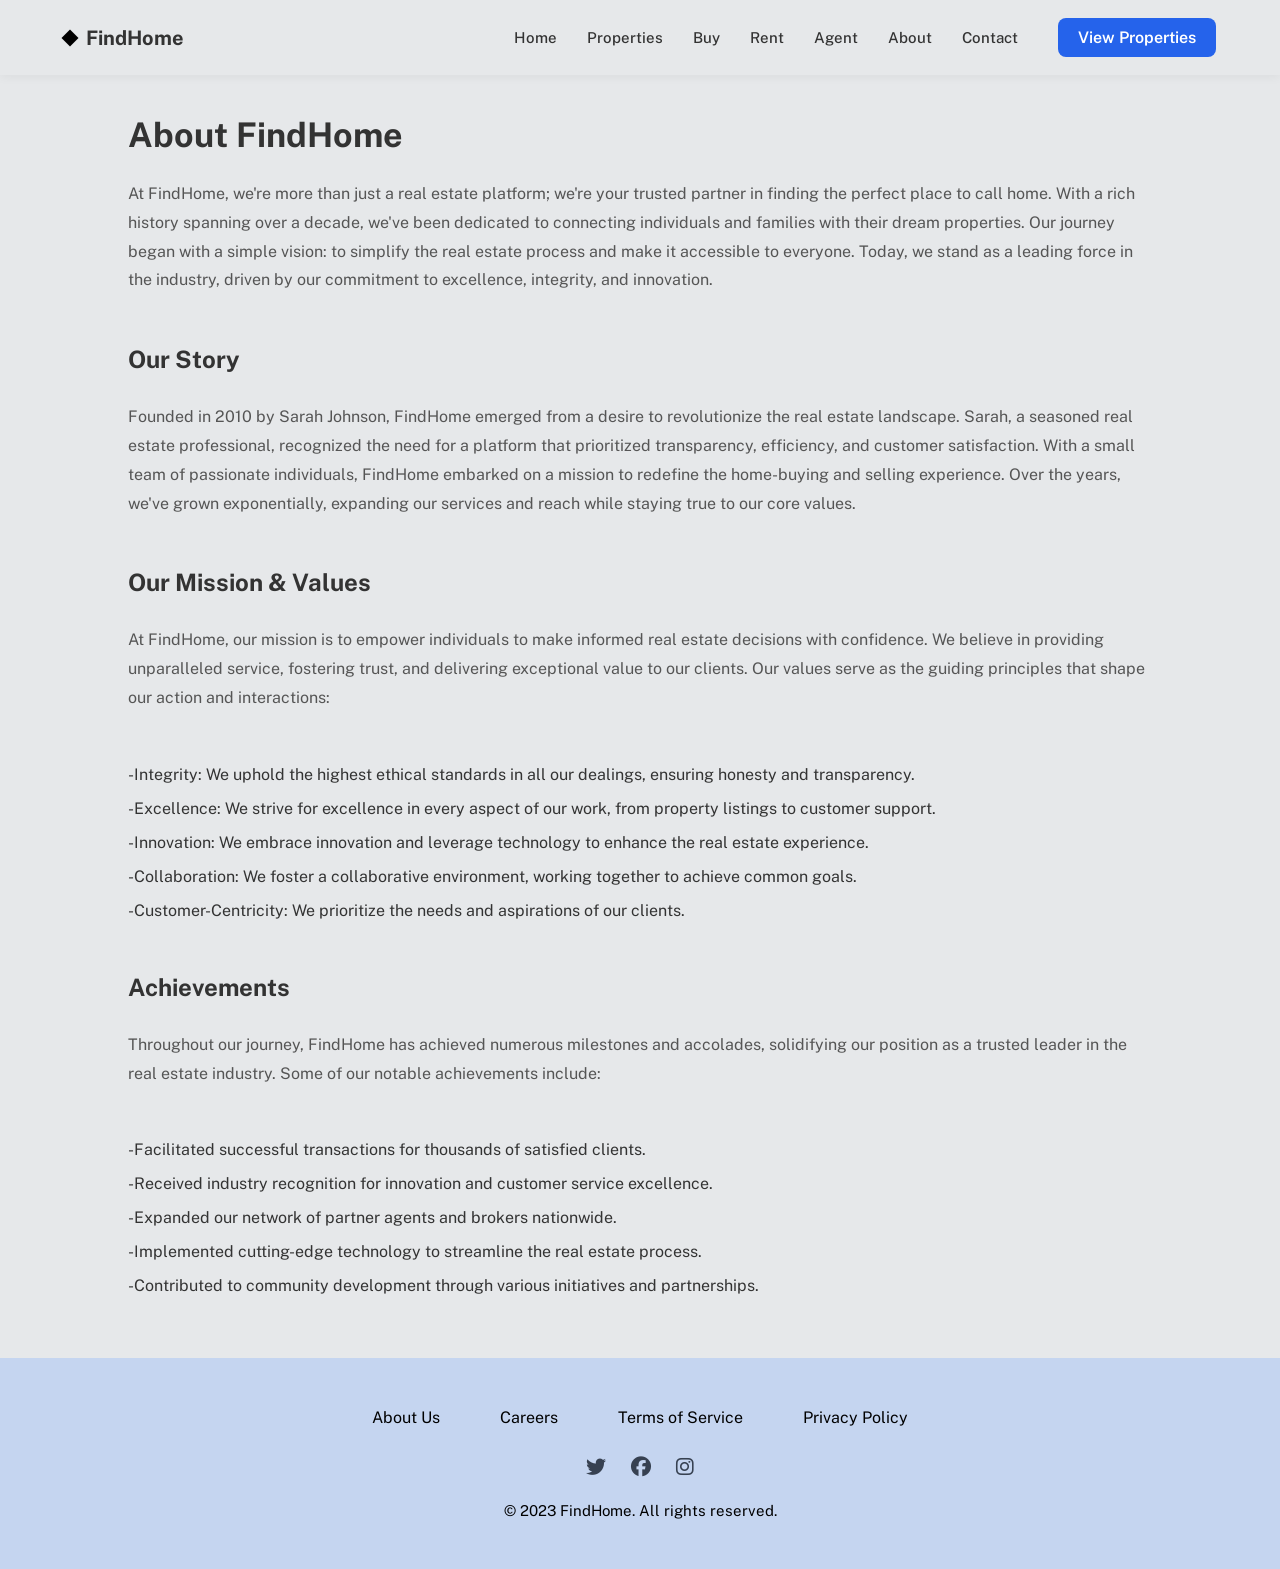
<file: about.html>
<!DOCTYPE html>
<html lang="en">
<head>
  <meta charset="UTF-8">
  <meta name="viewport" content="width=device-width, initial-scale=1.0">
  <title>About</title>
  <link rel="stylesheet" href="style.css">
    <link href="https://fonts.googleapis.com/css2?family=Inter:wght@400;500;600;700;800&display=swap" rel="stylesheet">
    <link href="https://fonts.googleapis.com/css2?family=Public+Sans:ital,wght@0,100..900;1,100..900&display=swap" rel="stylesheet">
    <link rel="stylesheet" href="https://cdnjs.cloudflare.com/ajax/libs/font-awesome/6.5.0/css/all.min.css">
</head>
<body>
  <header class="navbar">
    <div class="container nav-content">
        <div class="logo">
            <div class="logo-icon"></div>
            <h2>FindHome</h2>
        </div>

        <ul class="nav-links">
            <li><a href="index.html">Home</a></li>
            <li><a href="properties.html">Properties</a></li>
            <li><a href="buy.html">Buy</a></li>
            <li><a href="rent.html">Rent</a></li>
            <li><a href="agent.html">Agent</a></li>
            <li><a href="about.html">About</a></li>
            <li><a href="contact.html">Contact</a></li>
        </ul>

        <a href="properties.html" class="nav-btn">View Properties</a>
    </div>
</header>
<section class="about-container">

<h1>About FindHome</h1>

<p>
At FindHome, we're more than just a real estate platform; 
we're your trusted partner in finding the perfect place to call home.
With a rich history spanning over a decade,
we've been dedicated to connecting individuals and families with their 
dream properties. Our journey began with a simple vision: to simplify 
the real estate process and make it accessible to everyone.
Today, we stand as a leading force in the industry, driven by our 
commitment to excellence, integrity, and innovation.
</p>


<h2>Our Story</h2>

<p>
Founded in 2010 by Sarah Johnson, FindHome emerged from a desire to 
revolutionize the real estate landscape. Sarah, a seasoned real estate
professional, recognized the need for a platform that prioritized transparency,
efficiency, and customer satisfaction. With a small team of passionate individuals, 
FindHome embarked on a mission to redefine the home-buying and selling experience. 
Over the years, we've grown exponentially, expanding our services and reach while staying true to our core values.
</p>


<h2>Our Mission & Values</h2>

<p>
At FindHome, our mission is to empower individuals to make informed real estate decisions with confidence.
We believe in providing unparalleled service, fostering trust, and delivering exceptional value to our 
clients. Our values serve as the guiding principles that shape our action and interactions:</p>

<ul class="about-list">
    <li>Integrity: We uphold the highest ethical standards in all our dealings, ensuring honesty and transparency.</li>
    <li>Excellence: We strive for excellence in every aspect of our work, from property listings to customer support.</li>
    <li>Innovation: We embrace innovation and leverage technology to enhance the real estate experience.</li>
    <li>Collaboration: We foster a collaborative environment, working together to achieve common goals.</li>
    <li>Customer-Centricity: We prioritize the needs and aspirations of our clients.</li>
</ul>

<h2>Achievements</h2>

<p>
Throughout our journey, FindHome has achieved numerous milestones and accolades,
solidifying our position as a trusted leader in the real estate industry.
Some of our notable achievements include:
</p>

<ul class="about-list">

<li>Facilitated successful transactions for thousands of satisfied clients.</li>

<li>Received industry recognition for innovation and customer service excellence.</li>

<li>Expanded our network of partner agents and brokers nationwide.</li>

<li>Implemented cutting-edge technology to streamline the real estate process.</li>

<li>Contributed to community development through various initiatives and partnerships.</li>

</ul>

</section>









<footer>
    <div class="container footer-content">

        <div class="footer-links">
            <a href="#">About Us</a>
            <a href="#">Careers</a>
            <a href="#">Terms of Service</a>
            <a href="#">Privacy Policy</a>
        </div>

        <div class="footer-social">
            <i class="fa-brands fa-twitter"></i>
            <i class="fa-brands fa-facebook"></i>
            <i class="fa-brands fa-instagram"></i>
        </div>

        <p class="footer-copy">
            © 2023 FindHome. All rights reserved.
        </p>

    </div>
</footer>
</body>
</html>
</file>
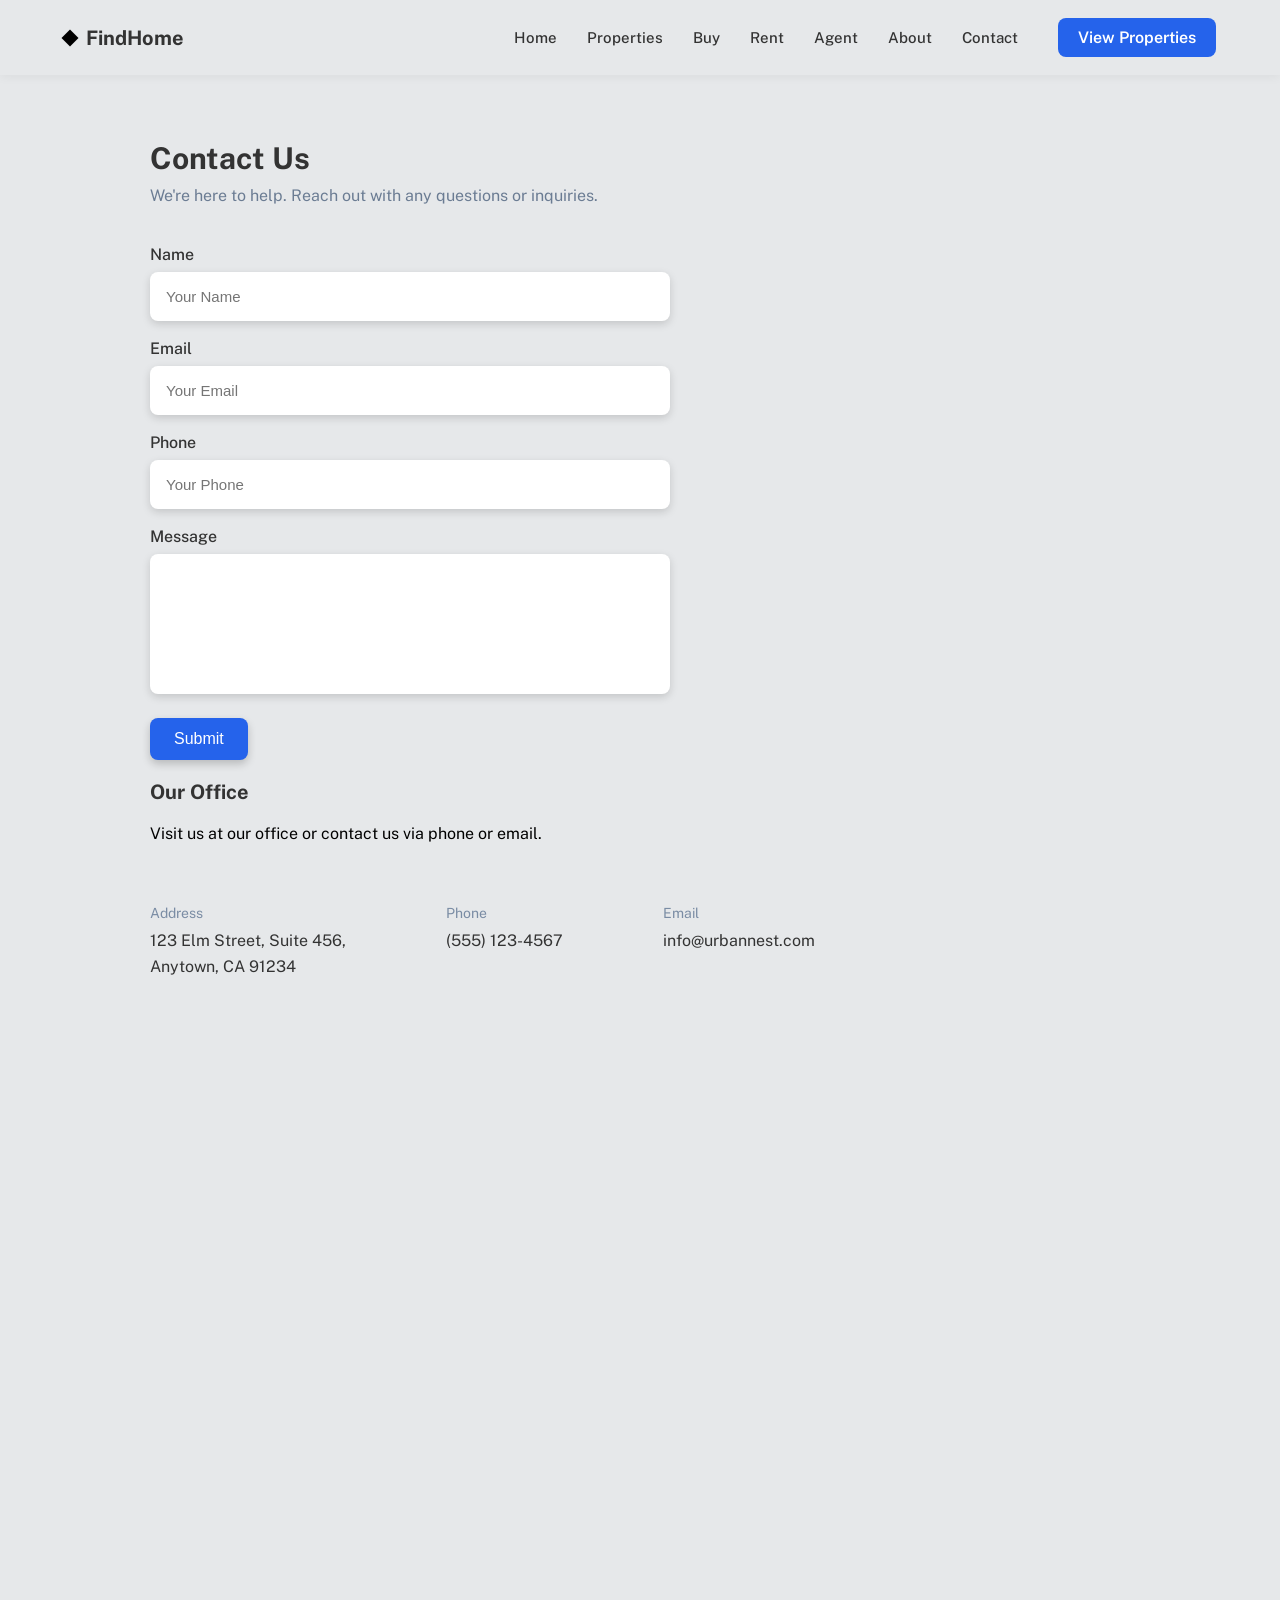
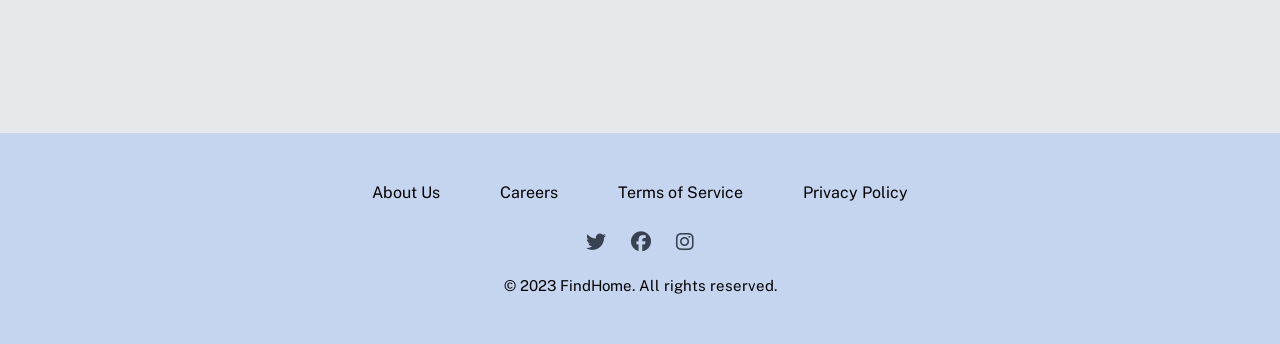
<file: contact.html>
<!DOCTYPE html>
<html lang="en">
<head>
  <meta charset="UTF-8">
  <meta name="viewport" content="width=device-width, initial-scale=1.0">
  <title>Contact</title>
  <link rel="stylesheet" href="style.css">
    <link href="https://fonts.googleapis.com/css2?family=Inter:wght@400;500;600;700;800&display=swap" rel="stylesheet">
    <link href="https://fonts.googleapis.com/css2?family=Public+Sans:ital,wght@0,100..900;1,100..900&display=swap" rel="stylesheet">
    <link rel="stylesheet" href="https://cdnjs.cloudflare.com/ajax/libs/font-awesome/6.5.0/css/all.min.css">
</head>
<body>
  <header class="navbar">
    <div class="container nav-content">
        <div class="logo">
            <div class="logo-icon"></div>
            <h2>FindHome</h2>
        </div>

        <ul class="nav-links">
            <li><a href="index.html">Home</a></li>
            <li><a href="properties.html">Properties</a></li>
            <li><a href="buy.html">Buy</a></li>
            <li><a href="rent.html">Rent</a></li>
            <li><a href="agent.html">Agent</a></li>
            <li><a href="about.html">About</a></li>
            <li><a href="contact.html">Contact</a></li>
        </ul>

        <a href="properties.html" class="nav-btn">View Properties</a>
    </div>
</header>

<section class="contact-section">

<div class="contact-container">

<h1>Contact Us</h1>
<p class="contact-sub">
We're here to help. Reach out with any questions or inquiries.
</p>


<!-- CONTACT FORM -->
<form class="contact-form">

<label>Name</label>
<input type="text" placeholder="Your Name">

<label>Email</label>
<input type="email" placeholder="Your Email">

<label>Phone</label>
<input type="text" placeholder="Your Phone">

<label>Message</label>
<textarea placeholder=""></textarea>

<button type="submit">Submit</button>

</form>



<!-- OFFICE INFO -->
<div class="office">

<h2>Our Office</h2>

<p class="office-sub">
Visit us at our office or contact us via phone or email.
</p>


<div class="office-grid">

<div>
<span>Address</span>
<p>
123 Elm Street, Suite 456,<br>
Anytown, CA 91234
</p>
</div>


<div>
<span>Phone</span>
<p>(555) 123-4567</p>
</div>


<div>
<span>Email</span>
<p>info@urbannest.com</p>
</div>

</div>

</div>


<!-- MAP -->
<div class="map">

<iframe
src="https://maps.google.com/maps?q=westwood&t=&z=13&ie=UTF8&iwloc=&output=embed">
</iframe>

</div>

</div>

</section>









<footer>
    <div class="container footer-content">

        <div class="footer-links">
            <a href="#">About Us</a>
            <a href="#">Careers</a>
            <a href="#">Terms of Service</a>
            <a href="#">Privacy Policy</a>
        </div>

        <div class="footer-social">
            <i class="fa-brands fa-twitter"></i>
            <i class="fa-brands fa-facebook"></i>
            <i class="fa-brands fa-instagram"></i>
        </div>

        <p class="footer-copy">
            © 2023 FindHome. All rights reserved.
        </p>

    </div>
</footer>
</body>
</html>
</file>
<file: style.css>
* {
        margin: 0;
        padding: 0;
        box-sizing: border-box;
    }

    body {
        color: #333;
        font-family: 'Public Sans', sans-serif;
        background-color:#e6e8ea;
        padding-top:90px;
    }

    .container {
        width: 95%;
        margin: auto;
        
    }

    .section {
        padding: 20px 0;
        position: relative;
    }

    .logo {
        display: flex;
        align-items: center;
        gap: 10px;
    }

    .logo-icon {
        width: 12px;
        height: 12px;
        background: black;
        transform: rotate(45deg);
    }

    .logo h2 {
        font-size: 20px;
        font-weight: 700;
    }

    .navbar {
        background: #e6e8ea;
        padding: 18px 0;
        box-shadow: 0 2px 10px rgba(0, 0, 0, 0.05);
        position: fixed;
        top: 0;
        left: 0;
        width: 100%;
        z-index: 1000;
    }

    .nav-content {
        width: 90%;
        margin: auto;
        display: flex;
        justify-content: space-between;
        align-items: center;
    }

    .nav-links {
        list-style: none;
        display: flex;
        gap: 30px;
        margin-left: auto;
        margin-right: 40px;
       }

    .nav-links a {
        text-decoration: none;
        color: #333;
        font-size: 15px;
        font-weight: 500;
        transition: 0.3s;
        position: relative;
    }
    /* Hover effect */
    .nav-links a:hover {
        color: #2563eb;
    }

    .nav-links a.active {
        color: #2563eb;
    }

    .nav-btn{
        background: #2563eb;
        color: white;
        padding: 10px 20px;
        border-radius: 8px;
        text-decoration: none;
        font-weight: 600;
        transition: all 0.3s ease;
    }

    .nav-btn:hover {
        background: #1d4ed8;
        transform: translateY(-2px);
        box-shadow: 0 6px 14px rgba(0,0,0,0.15);
    }

    /* HERO SECTION */
    .hero {
        position: relative;
        height: 90vh;
        background: url("Images/Depth\ 6\,\ Frame\ 0.jpg") center/cover no-repeat;
        display: flex;
        justify-content: center;
        align-items: center;
        text-align: center;
        color: #fff;
        width: 95%;
        max-width: 1500px;          /* control max size */
        margin: 20px auto;  
        border-radius: 10px;
        overflow: hidden;
        padding: 100px 20px;
    }

    .overlay {
        position: absolute;
        inset: 0;  /* 🔥 covers full hero */
        background: linear-gradient(
            to bottom,
            rgba(0,0,0,0.25),
            rgba(0,0,0,0.5)
        );
    }

    .hero-content {
        position: relative;
        text-align: center;
        color: white;
        max-width: 850px;
        padding: 20px;
    }

    .hero-content h1 {
        font-size: 45px;
        font-weight: 1000;
        margin-bottom: 16px;
    }

    .hero-content p {
        font-size: 15px;
        margin-bottom: 35px;
        color: #eee;
        opacity: 0.9;
    }

    .her-search-box {
        display: flex;
        align-items: center;
        background: #fff;
        padding: 6px;
        border-radius: 14px;
        display: flex;
        width: 500px;
        margin: auto;
        box-shadow: 0 8px 20px rgba(0,0,0,0.2);
    }

    .her-search-input {
        display: flex;
        align-items: center;
        flex: 1;
        padding-left: 15px;
    }

    .her-search-input input {
        flex: 1;
        border: none;
        padding: 15px;
        font-size: 16px;
        outline: none;
    }

    .her-search-input i{
        color: #888;
        font-size: 16px;
        margin-right: 10px;
    }

    .her-search-box button {
        background: #2563eb;
        color: #fff;
        border: none;
        padding: 12px 30px;
        border-radius: 10px;
        font-size: 16px;
        cursor: pointer;
    }

    /* Cards */
.f-cards {
    display: flex;
    gap: 60px;
    margin-top: 40px;
}

/* Featured Property Section */
.f-cards-row{
    display: flex;
    gap: 60px;
    margin-top: 40px;
    /*margin-left: 40px;*/
}

/* Card */
.f-card{
    flex: 1;
}

/* Image */
.f-card img{
    width: 100%;
    height: 150px;
    object-fit: cover;
    border-radius: 16px;
    display: block;
}

/* Details */
.f-details{
    margin-top: 16px;
}

.f-details a{
    text-decoration: none;
}

.f-details h3{
    font-size: 18px;
    font-weight: 600;
    color:#111827;
    margin-bottom: 6px;
}

.f-details p{
    font-size: 14px;
    color: #6b7f8e;
    text-shadow: 0 1px 2px rgba(0,0,0,0.15);
}

.featured-wrapper{
    margin-left: 40px;
}
.section-title{
font-size:32px;
font-weight:700;
margin-bottom:25px;
}

/* Buy Rent */
    .buy-rent {
        display: flex;
        gap: 80px;
        margin-top: 20px;
    }

    .br-card {
       flex: 1;
    }

    .br-card img {
        width: 100%;
        height: 280px;   /* taller like Figma */
        object-fit: cover;
        border-radius: 16px;
        display: block;
    }

    .br-content {
        margin-top: 16px;
    }

    .br-content h3 {
        font-size: 18px;
        font-weight: 600;
        color:#111827;
        margin-bottom: 6px;
    }
    
    .br-content p{
        font-size: 14px;
        color: #6b7f8e;
        text-shadow: 0 1px 2px rgba(0,0,0,0.15);
    }

    .br-wrapper{
        margin-left: 40px;

    }

/* WHY SECTION */
.why{
    padding:80px 0;
}

.why .container{
    width: 90%;
    margin: 0 auto;
}
/* small heading */
.why-small{
    font-size: 32px;
    font-weight:700;
    margin-bottom:70px;
}

/* big title */
.why-title{
    font-size:38px;
    font-weight:800;
    color:#111827;
    margin-bottom:15px;
}

/* description */
.why-desc{
    font-size:15px;
    color:#4b5563;
    max-width:650px;
    line-height: 1.5;
    
}

/* cards container */
.why-cards{
    display:flex;
    gap:30px;
    margin-top:50px;
}

/* card */
.why-card{
    flex:1;
    background:#ffffff;
    padding:30px;
    border-radius:12px;
    border:1px solid #e5e7eb;
    text-align: left;
    transition: transform 0.3s ease, box-shadow 0.3s ease;
}

/* icon */
.why-card i{
    font-size:22px;
    
    margin-bottom:15px;
}

/* title */
.why-card h4{
    font-size:18px;
    font-weight:700;
    margin-bottom:10px;
}

/* text */
.why-card p{
    font-size:14px;
    color:#64748b;
    line-height:1.6;
}

    /* CTA */
.cta {
    text-align: center;
    padding: 80px 0;
}

.cta .container{
    width: 100%;
    background:#ffffff;
    text-align:center;
    padding:70px 20px;
    border-radius:12px;
}
    
.cta h2 {
    font-size: 32px;
    font-weight:800;
    color:#111827;
    margin-bottom:15px;
}

/* Text */
.cta p{
    font-size:18px;
    color:#6b7280;
    margin-bottom:35px;
}

/* Button */
.btn-primary{
    background:#2563eb;
    color:white;
    padding:14px 28px;
    font-size:16px;
    font-weight:600;
    border:none;
    border-radius:10px;
    cursor:pointer;
    display:block;
    margin:0 auto;
    
}
/* FOOTER */
footer{
    background:rgb(197, 213, 240);
    width: 100vw;
    padding:50px 0;
}

.footer-content{
    width: 100%;
    max-width: 1200px;
    margin: auto;
    text-align: center;
}

/* links */
.footer-links{
    display: flex;
    justify-content: center;
    gap: 60px;
    margin-bottom: 30px;
   }

.footer-links a{
    text-decoration:none;
    color:black;
    font-size:16px;
}

/* social icons */
.footer-social{
    display:flex;
    justify-content:center;
    gap:25px;
    margin-bottom:25px;
}

.footer-social i{
    font-size:20px;
    color:#374151;
    cursor:pointer;
    justify-items: center;
}

/* copyright */
.footer-copy{
    font-size:15px;
    color:black;
    text-align: center;
}




/* ================================================Properties HTML=================*/

.title{
font-size:32px;
font-weight:700;
margin-bottom:25px;
margin-top:25px;
}

/* Filters */

.filters{
display:flex;
gap:15px;
margin-bottom:40px;
flex-wrap:wrap;
}

.filter{
background:#e9edf2;
border:none;
padding:10px 18px;
border-radius:10px;
font-size:14px;
cursor:pointer;
display: flex;
gap: 8px;
box-shadow: 0 4px 10px rgba(0,0,0,0.12);
display: flex;
align-items: center; /* Centers text and icon vertically */
justify-content: space-between; /* Pushes icon to the right side */
gap: 12px; /* Controls the exact space between text and icon */
min-width: 120px;
}

.chevron {
width: 6px;
height: 6px;
border-right: 2px solid #333; /* Icon thickness and color */
border-bottom: 2px solid #333;
transform: rotate(45deg); /* Rotates the L-shape into a V */
display: inline-block;
margin-top: -3px; /* Fine-tune vertical positioning */
}

/* Property Cards */

.property-cards{
display:grid;
grid-template-columns:repeat(4,1fr);
gap:25px;
margin-left: 45px;
}

.property-card{
border-radius:12px;
overflow:hidden;
border:1px solid #060707;
box-shadow:0 3px 8px rgba(0,0,0,0.1);
transition:0.3s;
} 

.property-card img{
width:100%;
height:200px;
object-fit:cover;
}

.property-card-content{
padding:14px 16px 18px;
}

.price{
font-size:16px;
font-weight:600;
color: #000000;
margin-bottom:4px;
}

.details{
font-size:14px;
color:#666;
}

/* ================= PAGINATION ================= */
 .pagination{
    display:flex;
    justify-content:center;
    align-items:center; 
    gap:20px;
    margin:60px 0;
} 
 /* Button Reset */ 
 button{
     background:none; 
     border:none; 
     padding:0; 
     cursor:pointer; 
     color:#000000; 
     display:flex; 
     align-items:center; 
     justify-content:center; 
     transition:transform 0.1s ease, 
     opacity 0.2s ease;
 } 
/* Page Numbers */ 
.page-num{ 
    font-size:18px; 
    font-weight:400;
    width:42px; 
    height:42px; 
    border-radius:50%; 
    display:flex;
    align-items:center; 
    justify-content:center; 
    cursor:pointer; } 
    
/* Active Page */ 
.page-num.active{ 
    background-color:#0052FF; 
    color:#000000;
} 

/* Arrow Buttons */ 
.arrow-btn{ 
    width:42px; 
    height:42px; 
    display:flex; 
    align-items:center; 
    justify-content:center;
    cursor:pointer; } 

/* SVG arrows */ 
.arrow-btn svg{ 
    stroke-width:2.5; 
    width:20px; 
    height:20px;  
} 
/* Hover and Click Effects */
 button:hover{ opacity:0.6; } 
 button:active{ transform:scale(0.92); }



/* ======================Buy Page =================== */

/* title */

.page-title{
font-size:30px;
font-weight:700;
margin:20px 0 25px 45px;
margin-left: 45px;
}

.page-subtitle{
color:#6b7c93;
margin-bottom:40px;
margin-left: 45px;
}

/* search bar */

.buy-search-box{
width: 95%;
background:#f4f6f8;
padding:16px 20px;
border-radius:12px;
box-shadow:0 3px 10px rgba(0,0,0,0.12);
margin-bottom:30px;
display:flex;
align-items:center;
margin-left: 45px;
}

.buy-search-box input{
border:none;
outline:none;
width:100%;
font-size:16px;
margin-left:10px;
background: transparent;
color:#555;
}
.buy-search-icon{
    width:20px;
    height:20px;
    stroke:#64748b;
    stroke-width:2;
}
/* filters */

.filters{
display:flex;
gap:15px;
margin-bottom:40px;
margin-left: 45px;
}

.filter-btn{
background:#f4f6f8;
border:none;
padding:10px 18px;
border-radius:10px;
box-shadow:0 2px 6px rgba(0,0,0,0.1);
cursor:pointer;
font-size:15px;
}

.filter-btn:hover{
background:#f1f1f1;
}


/* property cards */

.cards{
display:grid;
grid-template-columns:repeat(4,1fr);
gap:25px;
margin-left: 45px;
}

.card{
background:#e9edf2;
border-radius:14px;
overflow:hidden;
border:2px solid black;
transition:0.3s;
}

.card:hover{
transform:translateY(-5px);
}

.card img{
width:100%;
height:200px;
object-fit:cover;
}

.card-content{
padding:15px;
}

.card-title{
font-size:16px;
font-weight:500;
margin-bottom:5px;
color:#111827;
}

.card-info{
color:#6b7c93;
font-size:14px;
}



/* ===================== Rent PAge ==================== */


/* title */

.pge-title{
font-size:40px;
font-weight:700;
margin:30px 0 25px 45px;
margin-left: 45px;
}

/* search bar */

.s-box{
width:92%;
background:#f4f6f8;
padding:16px 20px;
border-radius:12px;
box-shadow:0 3px 10px rgba(0,0,0,0.12);
margin-bottom:30px;
display:flex;
align-items:center;
margin-left: 45px;
}

.s-box input{
border:none;
outline:none;
width:100%;
font-size:16px;
margin-left:10px;
background: transparent;
color:#555;
}

.s-box-icon{
    width:20px;
    height:20px;
    stroke:#64748b;
    stroke-width:2;
}


/* filters */

.fillters{
display:flex;
gap:15px;
margin-bottom:40px;
margin-left: 45px;
}

.fillter-btn{
background:#f4f6f8;
border:none;
padding:10px 18px;
border-radius:10px;
box-shadow:0 3px 10px rgba(0,0,0,0.12);
cursor:pointer;
font-size:15px;
display:flex;
align-items:center;
gap:8px;
}

.pge-sub{
    font-size:26px;
    font-weight:700;
    margin-left:45px;
    margin-bottom:25px;
}

.fillter-btn:hover{
background:#f1f1f1;
}

.chevron1{
width: 10px;
height: 10px;
border-right: 2px solid #333;  
border-bottom: 2px solid #333;
transform: rotate(45deg);  
display: inline-block;
position:relative;
top:-1px;
margin-left:6px; 
}
/* rent property cards */

.rent-cards{
display:grid;
grid-template-columns:repeat(5,1fr);
gap:25px;
margin-left: 45px;
margin-right: 45px;
height: 500px;
}

.rent-card{
background:#e9edf2;
border-radius:14px;
overflow:hidden;
border:2px solid black;
transition:0.3s;
}

.rent-card:hover{
transform:translateY(-4px);
}

.rent-card img{
width:100%;
height:140px;
object-fit:cover;
}

.rent-card-content{
padding:15px;
}

.rent-card-title{
font-size:16px;
font-weight:600;
margin-bottom:5px;
color:#111827;
}

.rent-card-info{
color:#6b7c93;
font-size:14px;
}


/*===================== Agent Page ======================*/

.agent-top{
margin-left:45px;
margin-top:20px;   
}
.agent-heading{
font-size:32px;
font-weight:700;
margin-bottom:25px;
margin-left: 45px;
}
/* Search Title */
.title{
font-size:28px;
font-weight:700;
margin-bottom:20px;
margin-top:30px;
margin-left:45px;
}
/* Search box */
.top-search-box{
width:90%;
background:#e9edf2;
padding:16px 20px;
border-radius:12px;
box-shadow:0 4px 10px rgba(0,0,0,0.12);
margin-bottom:40px;
display:flex;
align-items:center;
margin-left: 45px;
}
.top-search-box input{
border:none;
outline:none;
width:100%;
font-size:16px;
margin-left:10px;
background: #e9edf2;
color:#555;
}
.s-box-icon{
    width:20px;
    height:20px;
    stroke:#64748b;
    stroke-width:2;
}
/* Name Search */
.search-box{
width:500px;
background:white;
padding:16px 20px;
border-radius:12px;
box-shadow:0 4px 10px rgba(0,0,0,0.12);
margin-bottom:40px;
margin-left: 45px;
}
.search-box input{
width:100%;
border:none;
outline:none;
background:transparent;
font-size:16px;
}
/*Location*/
.location-title{
font-size:28px;
font-weight:700;
margin-bottom:20px;
margin-top:30px;
margin-left:45px;
}
.location-search-box{
width:500px;
background:white;
padding:16px 20px;
border-radius:12px;
box-shadow:0 4px 10px rgba(0,0,0,0.12);
margin-bottom:40px;
margin-left: 45px;
margin-bottom:25px;
display:flex;
}

.location-search-box input{
width:100%;
border:none;
outline:none;
background:transparent;
font-size:16px;
}
/* Agents */

.agents{
display:flex;
gap:70px;
margin-top:20px;
margin-left:45px;
flex-wrap:wrap;
margin-bottom:250px;
}

.agent{
text-align:center;
}

.agent img{
width:140px;
height:140px;
border-radius:50%;
object-fit:cover;
margin-bottom:15px;
}

.agent h4{
font-size:18px;
margin-bottom:6px;
}

.agent p{
color:#6b7c93;
font-size:14px;
}

/*=========================About Page---================*/

.about-container{
    width:80%;
    max-width:auto;
    margin:120px auto 60px auto;
    margin-top:25px;
    
}
/* headings */

.about-container h1{
    font-size:34px;
    margin-bottom:25px;
}

.about-container h2{
    font-size:24px;
    margin-top:50px;
    margin-bottom:30px;
}

.about-container p{
    line-height:1.8;
    color:#555;
    font-size:16px;
    
}
.about-list{
    list-style: none;      /* removes default dots */
    padding-left: 0;
    margin-top: 50px;
    line-height: 1.5;
}

.about-list li{
    margin-bottom: 10px;
}

.about-list li::before{
    content: "-";
}

/*=========Contact Page===============*/
/* container */
.contact-container{
    width:90%;
    max-width:1100px;
    margin:auto;
    margin-left: 150px;

}

/* contact section */
.contact-section{
padding:50px 0 60px;
}

/* heading */
.contact-section h1{
font-size:30px;
margin-bottom:10px;
}

.contact-sub{
color:#6b7c93;
margin-bottom:40px;
}

/* form */
.contact-form{
max-width:520px;
}

.contact-form label{
display:block;
margin:18px 0 8px;
font-weight:500;
}

.contact-form input,
.contact-form textarea{
width:100%;
padding:16px;
border:none;
border-radius:8px;
background:#fff;
box-shadow:0 3px 8px rgba(0,0,0,0.15);
font-size:15px;
}

.contact-form textarea{
height:140px;
resize:none;
}

/* button */
.contact-form button{
margin-top:20px;
padding:12px 24px;
border:none;
background:#2563eb;
color:white;
border-radius:8px;
font-size:16px;
cursor:pointer;
box-shadow:0 4px 8px rgba(0,0,0,0.2);
}

.contact-form button:hover{
background:#1e4ed8;
}

/* office section */
.office{
margin-top:20px;
}

.office h2{
font-size:20px;
margin-bottom:20px;
}

.office-sub{
margin-bottom:60px;
color:black;
}

/* office grid */
.office-grid{
display:flex;
gap:100px;
}

.office-grid span{
color:#7a8ca4;
font-size:14px;
}

.office-grid p{
margin-top:6px;
line-height:1.6;
}

/* map */
.map{
margin-top:40px;
margin-bottom: 200px;
}

.map iframe{
width:100%;
height:450px;
border:none;
border-radius:10px;

}
</file>
